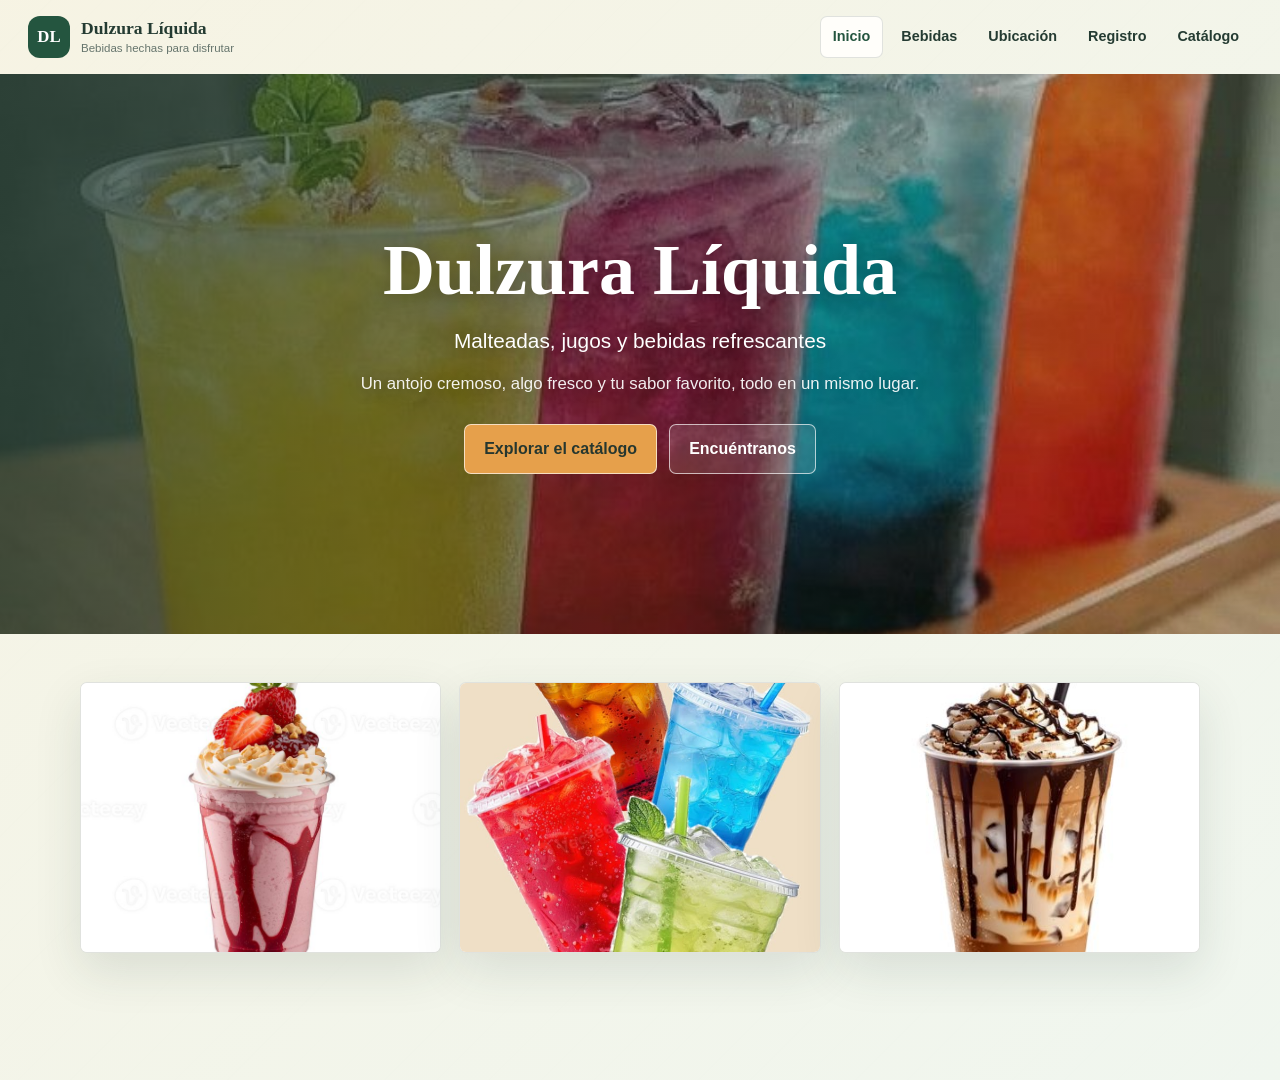
<file: html/index.html>
<!DOCTYPE html>
<html lang="es">
<head>
    <meta charset="UTF-8">
    <meta name="viewport" content="width=device-width, initial-scale=1.0">
    <title>Dulzura Líquida | Inicio</title>
    <link rel="stylesheet" href="../css/index.css">
    <link rel="stylesheet" href="../css/site.css">
</head>
<body>
    <header class="site-header">
      <a class="brand" href="index.html" aria-label="Dulzura Líquida, inicio">
        <span class="brand-mark" aria-hidden="true">DL</span>
        <span class="brand-copy"><strong>Dulzura Líquida</strong><small>Bebidas hechas para disfrutar</small></span>
      </a>
      <nav class="site-nav" aria-label="Navegación principal">
        <a href="index.html" aria-current="page">Inicio</a>
        <a href="inicio.html">Bebidas</a>
        <a href="nosotros.html">Ubicación</a>
        <a href="registro.html">Registro</a>
        <a href="catalogo.html">Catálogo</a>
      </nav>
    </header>

    <main class="home-page">
      <section class="hero">
      <h1>Dulzura Líquida</h1>
      <h2>Malteadas, jugos y bebidas refrescantes</h2>
      <p>Un antojo cremoso, algo fresco y tu sabor favorito, todo en un mismo lugar.</p>
      <div class="hero-actions">
        <a href="catalogo.html">Explorar el catálogo</a>
        <a class="secondary" href="nosotros.html">Encuéntranos</a>
      </div>
      </section>

    <section class="image-gallery" aria-label="Bebidas de la casa">
      <div class="image-card float-1">
        <img src="../img/indulgente fresa malteada deleite con azotado crema Adición en transparente espacio.jpg" alt="Malteada de fresa con crema">
      </div>
      <div class="image-card float-2">
        <img src="../img/descarga (6).jpg" alt="Bebida fría de la casa">
      </div>
      <div class="image-card float-3">
        <img src="../img/granizado.jpg" alt="Granizado refrescante">
      </div>
    </section>
    </main>

</body>
</html>
</file>
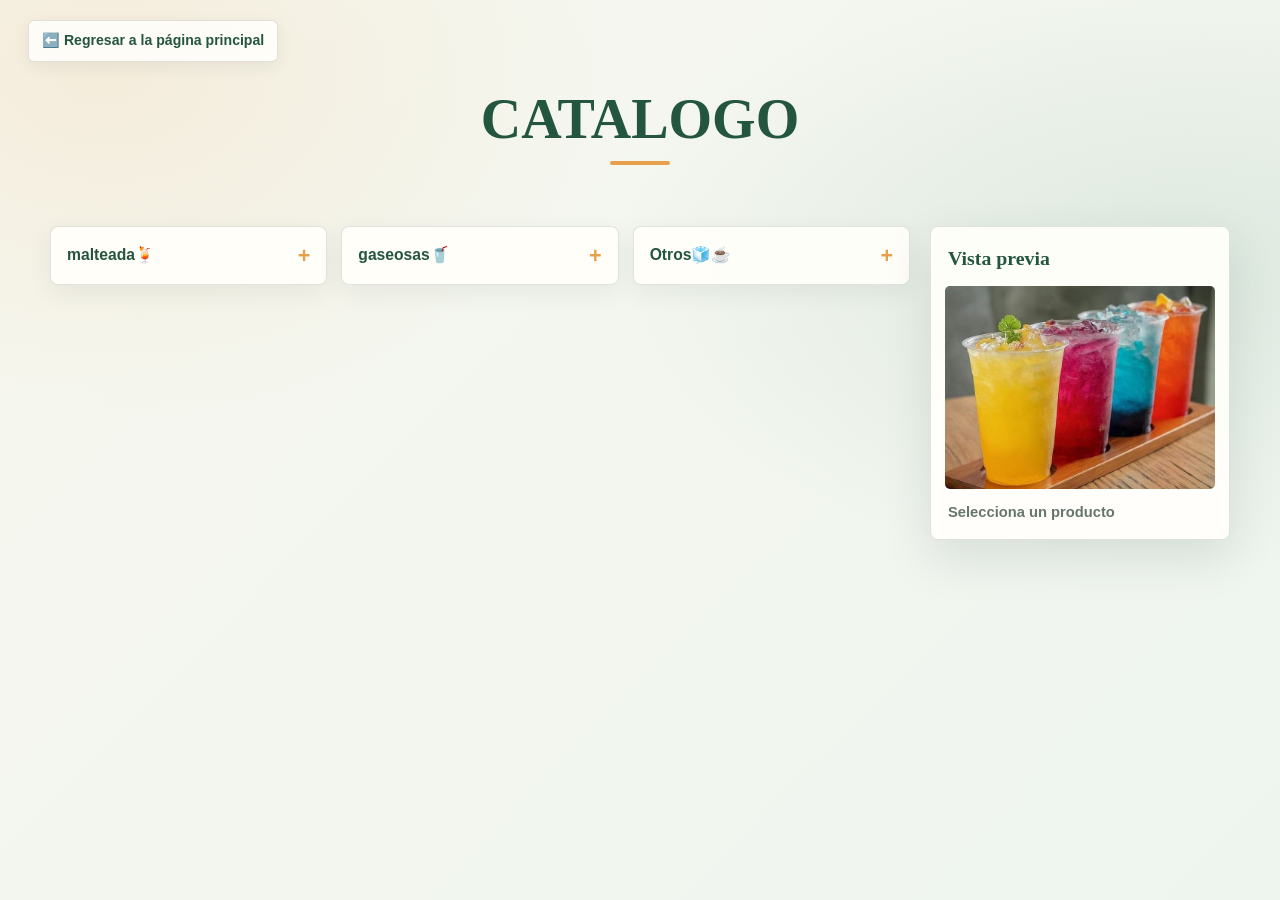
<file: html/catalogo.html>
<!DOCTYPE html>
<html lang="es">
<head>
    <meta charset="UTF-8">
    <meta name="viewport" content="width=device-width, initial-scale=1.0">
    <title>Catálogo</title>
    <link rel="stylesheet" href="../css/catalogo.css">
</head>
<body>
    <header>
      <a href="paginaprincipal.html" class="back-button">⬅️ Regresar a la página principal</a>
      <nav>
       
       <h1 style="text-align: center;">CATALOGO</h1>
       <hr>
      <div id="openContainerName" style="text-align:center;font-size:1.2rem;margin-bottom:16px;color:#2a2a2a;"></div>
      <div class="catalogo-layout">
        <div class="grid-detalles">
  <details>
    <summary>malteada🍹</summary>
    <div class="productos-grid">
      <button type="button" class="producto-card">Malteada de Chocolate</button>
      <button type="button" class="producto-card">Malteada de Vainilla</button>
      <button type="button" class="producto-card">Malteada de Fresa</button>
      <button type="button" class="producto-card">Malteada de Oreo</button>
      <button type="button" class="producto-card">Malteada de Frutos Rojos</button>
      <button type="button" class="producto-card">Malteada de Caramelo</button>
      <button type="button" class="producto-card">Malteada de Café</button>
      <button type="button" class="producto-card">Malteada de Almendra</button>
      <button type="button" class="producto-card">Malteada de Mango</button>
      <button type="button" class="producto-card">Malteada de Piña</button>
      <button type="button" class="producto-card">Malteada de Coco</button>
      <button type="button" class="producto-card">Malteada de Avellana</button>
    </div>
  </details>

  <details>
    <summary>gaseosas🥤</summary>
    <div class="productos-grid">
      <button type="button" class="producto-card">Coca-Cola</button>
      <button type="button" class="producto-card">Pepsi</button>
      <button type="button" class="producto-card">Fanta Naranja</button>
      <button type="button" class="producto-card">Sprite</button>
      <button type="button" class="producto-card">Seven Up</button>
     
    
    </div>
  </details>

  <details>
    <summary>Otros🧊☕</summary>
    <div class="productos-grid">
      <button type="button" class="producto-card">Limonada de Coco</button>
      <button type="button" class="producto-card">Limonada de Cereza</button>
      <button type="button" class="producto-card">Granizado de Café</button>
      <button type="button" class="producto-card">Té Helado</button>
     
      <button type="button" class="producto-card">Smoothie</button>
      <button type="button" class="producto-card">Espresso</button>
     
      <button type="button" class="producto-card">Horchata</button>
      <button type="button" class="producto-card">Frappé</button>
      <button type="button" class="producto-card">Churro</button>
      <button type="button" class="producto-card">Brownie</button>
      <button type="button" class="producto-card">Gelatina</button>
    </div>
  </details>
</div>
        <div class="preview-panel">
          <h3>Vista previa</h3>
          <img id="productoImagen" class="preview-image" src="../img/refrescantes.jpg" alt="Vista previa del producto">
          <p id="productoTexto">Selecciona un producto</p>
        </div>
      </div>
      </nav>
    </header>

<style>
.grid-detalles {
  display: grid;
  grid-template-columns: repeat(3, minmax(0, 1fr));
  gap: 20px;
  justify-items: center;
  text-align: center;
  max-width: 1000px;
  margin: 0 auto;
}
.grid-detalles details {
  width: 100%;
  max-width: 300px;
  background: #ffffffcc;
  border-radius: 18px;
  overflow: hidden;
  transition: transform 0.25s ease, box-shadow 0.25s ease;
}

.grid-detalles details:hover {
  transform: translateY(-4px);
  box-shadow: 0 18px 40px rgba(0, 0, 0, 0.12);
}

.grid-detalles summary {
  list-style: none;
  padding: 14px 18px;
  font-size: 1rem;
  font-weight: 700;
  cursor: pointer;
  border-bottom: 1px solid #eee;
  transition: background 0.25s ease, color 0.25s ease;
}

.grid-detalles summary:hover {
  background: #fff5d9;
}

.grid-detalles details[open] summary {
  background: #ffdca8;
  color: #222;
}

.grid-detalles ul {
  list-style: none;
  padding: 0;
  margin: 0;
  max-height: 0;
  overflow: hidden;
  opacity: 0;
  transition: max-height 0.3s ease, opacity 0.25s ease;
}

.grid-detalles details[open] ul {
  max-height: 500px;
  opacity: 1;
}
.grid-detalles li {
  cursor: pointer;
  padding: 6px 8px;
  border-radius: 6px;
}
.grid-detalles li:hover {
  background: #f0f0f0;
}
.grid-detalles li.selected {
  background: #ffdca8;
}
.order-box {
  display: none;
  position: fixed;
  top: 10px;
  left: 50%;
  transform: translateX(-50%);
  width: min(420px, calc(100% - 32px));
  background: rgba(255, 255, 255, 0.98);
  border: 1px solid #ddd;
  box-shadow: 0 8px 20px rgba(0, 0, 0, 0.12);
  border-radius: 12px;
  padding: 12px 16px;
  text-align: center;
  z-index: 1000;
}
.order-box.show {
  display: block;
}
.order-box button {
  background: #007bff;
  color: white;
  border: none;
  padding: 8px 12px;
  border-radius: 6px;
  cursor: pointer;
}
.order-box button:hover {
  background: #0069d9;
}

  .back-button {
    position: fixed;
    top: 18px;
    left: 18px;
    z-index: 1100;
    display: inline-block;
    padding: 10px 16px;
    background: rgba(255, 255, 255, 0.95);
    color: #1a1a1a;
    font-weight: 700;
    text-decoration: none;
    border-radius: 999px;
    border: 1px solid rgba(0, 0, 0, 0.14);
    box-shadow: 0 12px 24px rgba(0, 0, 0, 0.12);
    transition: transform 0.2s ease, background 0.2s ease;
  }

  .back-button:hover {
    transform: translateY(-2px);
    background: #ffffff;
  }
</style>

    <div id="orderBox" class="order-box" aria-live="polite">
  <div id="orderName"></div>
  <div id="orderCount"></div>
  <ul id="orderList" style="list-style:none;padding:0;margin:8px 0;"></ul>
  <button id="orderBtn">Ordenar</button>
</div>
    <script>
    document.addEventListener('DOMContentLoaded', function() {
      const cards = document.querySelectorAll('.producto-card');
      const detailsElements = document.querySelectorAll('.grid-detalles details');
      const openContainerName = document.getElementById('openContainerName');
      const orderBox = document.getElementById('orderBox');
      const orderName = document.getElementById('orderName');
      const orderCount = document.getElementById('orderCount');
      const orderList = document.getElementById('orderList');
      const orderBtn = document.getElementById('orderBtn');
      const previewImage = document.getElementById('productoImagen');
      const previewText = document.getElementById('productoTexto');
      const selectedSet = new Set();

      const imagenesPorProducto = {
        'Malteada de Chocolate': '../img/chocolate.jpg',
        'Malteada de Vainilla': '../img/vainilla.jpg',
        'Malteada de Fresa': '../img/indulgente fresa malteada deleite con azotado crema Adición en transparente espacio.jpg',
        'Malteada de Oreo': '../img/oreo.jpg',
        'Malteada de Frutos Rojos': '../img/frutos rojos.jpg',
        'Malteada de Caramelo': '../img/caramelo.jpg',
        'Malteada de Café': '../img/cafe.jpg',
        'Malteada de Almendra': '../img/almendra.jpg',
        'Malteada de Mango': '../img/mango.jpg',
        'Malteada de Piña': '../img/piña.jpg',
        'Malteada de Coco': '../img/coco.jpg',
        'Malteada de Avellana': '../img/avellana.jpg',
        'Coca-Cola': '../img/cocacola.jpg',
        'Pepsi': '../img/pepsi.jpg',
        'Fanta Naranja': '../img/fanta.jpg',
        'Sprite': '../img/sprite.jpg',
        'Seven Up': '../img/sevenup.jpg',
        'Limonada de Coco': '../img/limonadacoco.jpg',
        'Limonada de Cereza': '../img/limonadacereza.jpg',
        'Granizado de Café': '../img/granizadocafe.jpg',
        'Té Helado': '../img/tehelado.jpg',
      
        'Smoothie': '../img/smothis.jpg',
        'Espresso': '../img/expresso.jpg',
       
        'Horchata': '../img/horchata.jpg',
        'Frappé': '../img/frappe.jpg',
        'Churro': '../img/churros.jpg',
        'Brownie': '../img/brownie.jpg',
        'Gelatina': '../img/gelatina.jpg'
      };

      function mostrarPreview(nombre) {
        const ruta = imagenesPorProducto[nombre] || '../img/refrescantes.jpg';
        previewImage.src = ruta;
        previewImage.alt = nombre;
        previewText.textContent = nombre;
      }

      function limpiarPreview() {
        previewImage.src = '../img/refrescantes.jpg';
        previewImage.alt = 'Vista previa del producto';
        previewText.textContent = 'Selecciona un producto';
      }

      function refreshOrderBox() {
        const items = Array.from(selectedSet);
        if (items.length === 0) {
          orderBox.classList.remove('show');
          orderName.textContent = '';
          orderCount.textContent = '';
          orderList.innerHTML = '';
          return;
        }
        orderBox.classList.add('show');
        orderName.textContent = 'Productos seleccionados:';
        orderCount.textContent = 'Total: ' + items.length;
        orderList.innerHTML = items.map(i => '<li>' + i + '</li>').join('');
      }

      function updateOpenContainerName() {
        const openDetail = document.querySelector('.grid-detalles details[open] summary');
        openContainerName.textContent = openDetail ? 'Abierto: ' + openDetail.textContent.trim() : '';
      }

      detailsElements.forEach(detail => {
        detail.addEventListener('toggle', updateOpenContainerName);
      });

      cards.forEach(card => {
        card.addEventListener('click', function () {
          const name = this.textContent.trim();
          const nowSelected = this.classList.toggle('selected');
          if (nowSelected) {
            selectedSet.add(name);
            mostrarPreview(name);
          } else {
            selectedSet.delete(name);
            if (selectedSet.size === 0) {
              limpiarPreview();
            } else {
              mostrarPreview(Array.from(selectedSet)[selectedSet.size - 1]);
            }
          }
          refreshOrderBox();
        });
      });

      updateOpenContainerName();

      orderBtn.addEventListener('click', function () {
        const items = Array.from(selectedSet);
        if (items.length === 0) return;
        alert('Has elegido ordenar ' + items.length + ' producto(s):\n' + items.join('\n'));
      });
    });
    </script>
</file>
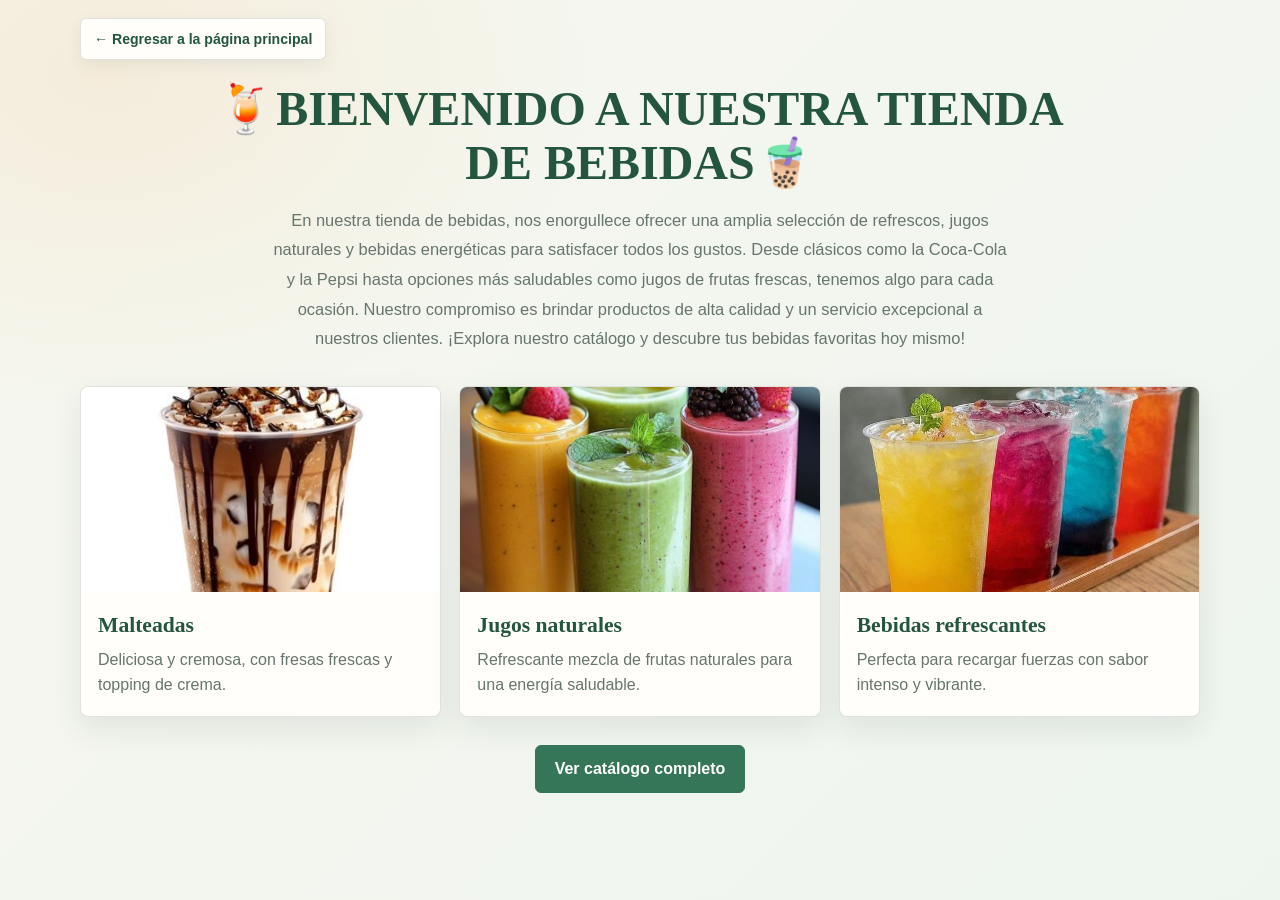
<file: html/inicio.html>
<!DOCTYPE html>
<html lang="es">
<head>
    <meta charset="UTF-8">
    <meta name="viewport" content="width=device-width, initial-scale=1.0">
    <title>bebidas</title>
    <link rel="stylesheet" href="../css/inicio.css">
</head>
<body>

    <a href="paginaprincipal.html" class="back-button">← Regresar a la página principal</a>
    <h1>🍹BIENVENIDO A NUESTRA TIENDA DE BEBIDAS🧋</h1>
    <div class="cuadro">
      <nav>
        <p>En nuestra tienda de bebidas, nos enorgullece ofrecer una amplia selección de refrescos, jugos naturales y bebidas energéticas para satisfacer todos los gustos. Desde clásicos como la Coca-Cola y la Pepsi hasta opciones más saludables como jugos de frutas frescas, tenemos algo para cada ocasión. Nuestro compromiso es brindar productos de alta calidad y un servicio excepcional a nuestros clientes. ¡Explora nuestro catálogo y descubre tus bebidas favoritas hoy mismo!</p>
      </nav>
    </div>

    <section class="card-container">
      <article class="card">
        <img src="../img/Download Refreshing and Sweet Iced Coffee with Caramel and Chocolate Topping, Isolated on a Transparent Background, Perfect for Banners and Social Media for free.jpg" alt="Malteadas">
        <h2>Malteadas</h2>
        <p>Deliciosa y cremosa, con fresas frescas y topping de crema.</p>
      </article>
      <article class="card">
        <img src="../img/descarga (7).jpg" alt="Jugos naturales">
        <h2>Jugos naturales</h2>
        <p>Refrescante mezcla de frutas naturales para una energía saludable.</p>
      </article>
      <article class="card">
        <img src="../img/refrescantes.jpg" alt="Bebidas refrescantes">
        <h2>Bebidas refrescantes</h2>
        <p>Perfecta para recargar fuerzas con sabor intenso y vibrante.</p>
      </article>
    </section>

    <div class="button-row">
      <a href="catalogo.html" class="catalog-button">Ver catálogo completo</a>
    </div>

</body>
</html>
</file>
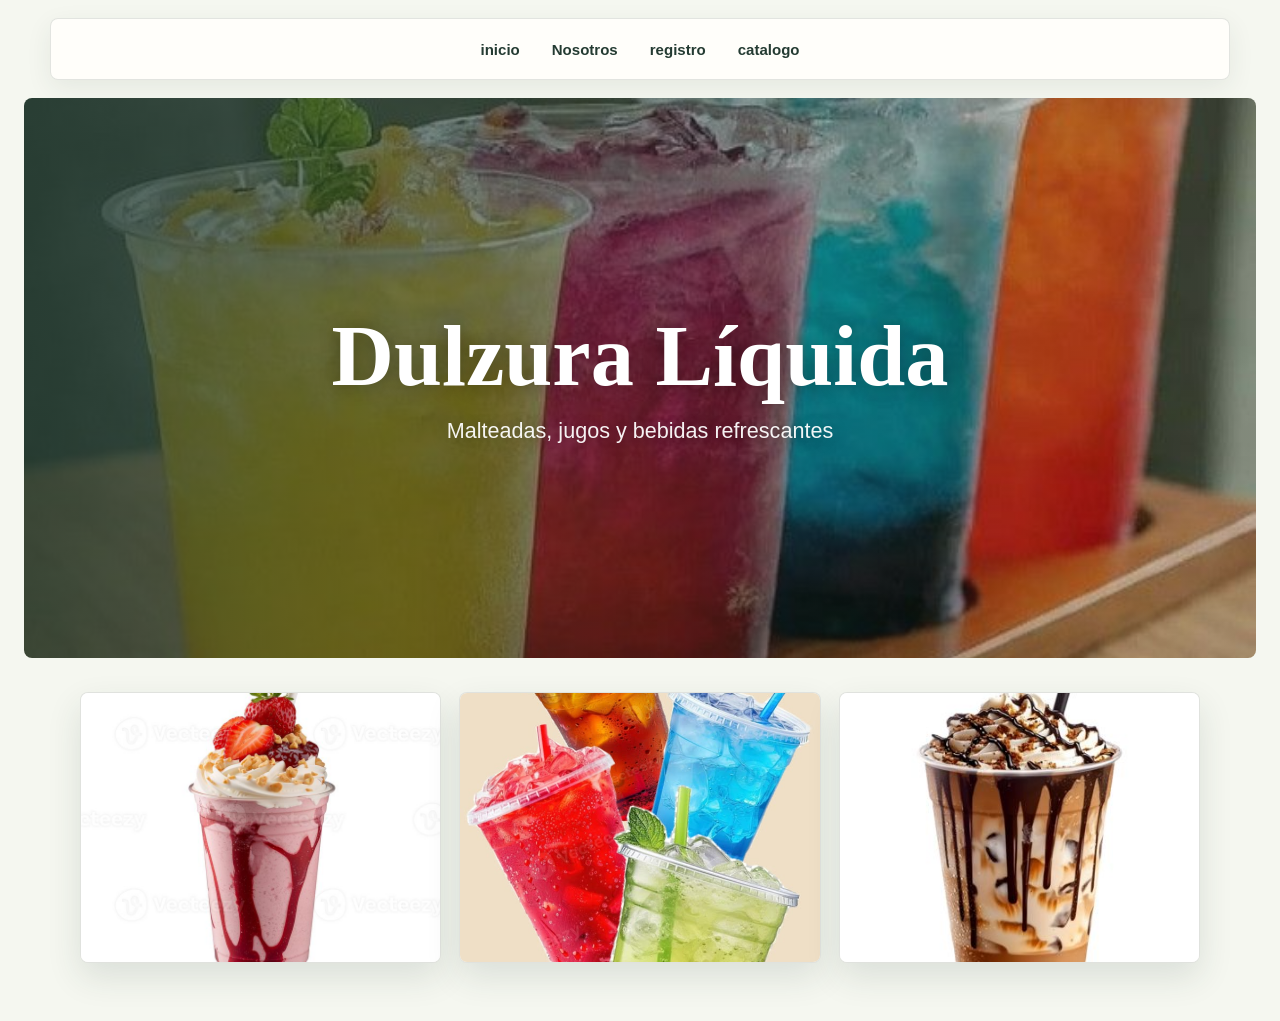
<file: html/paginaprincipal.html>
<!DOCTYPE html>
<html lang="es">
<head>
    <meta charset="UTF-8">
    <meta name="viewport" content="width=device-width, initial-scale=1.0">
    <title>Mayra</title>
    <link rel="stylesheet" href="../css/paginaprincipal.css">
</head>
<body>
    
    <div class="mover">
      <li><a href="inicio.html">inicio</a></li>
      <li><a href="nosotros.html">Nosotros</a></li>
      <li><a href="registro.html">registro</a></li>
      <li><a href="catalogo.html">catalogo</a></li>
    </div>

    <div class="hero">
      <h1>Dulzura Líquida</h1>
      <h2>Malteadas, jugos y bebidas refrescantes</h2>
    </div>

    <section class="image-gallery">
      <div class="image-card float-1">
        <img src="../img/indulgente fresa malteada deleite con azotado crema Adición en transparente espacio.jpg" alt="Imagen animada 1">
      </div>
      <div class="image-card float-2">
        <img src="../img/descarga (6).jpg" alt="Imagen animada 2">
      </div>
      <div class="image-card float-3">
        <img src="../img/granizado.jpg" alt="Imagen animada 3">
      </div>
    </section>

</body>
</html>
</file>
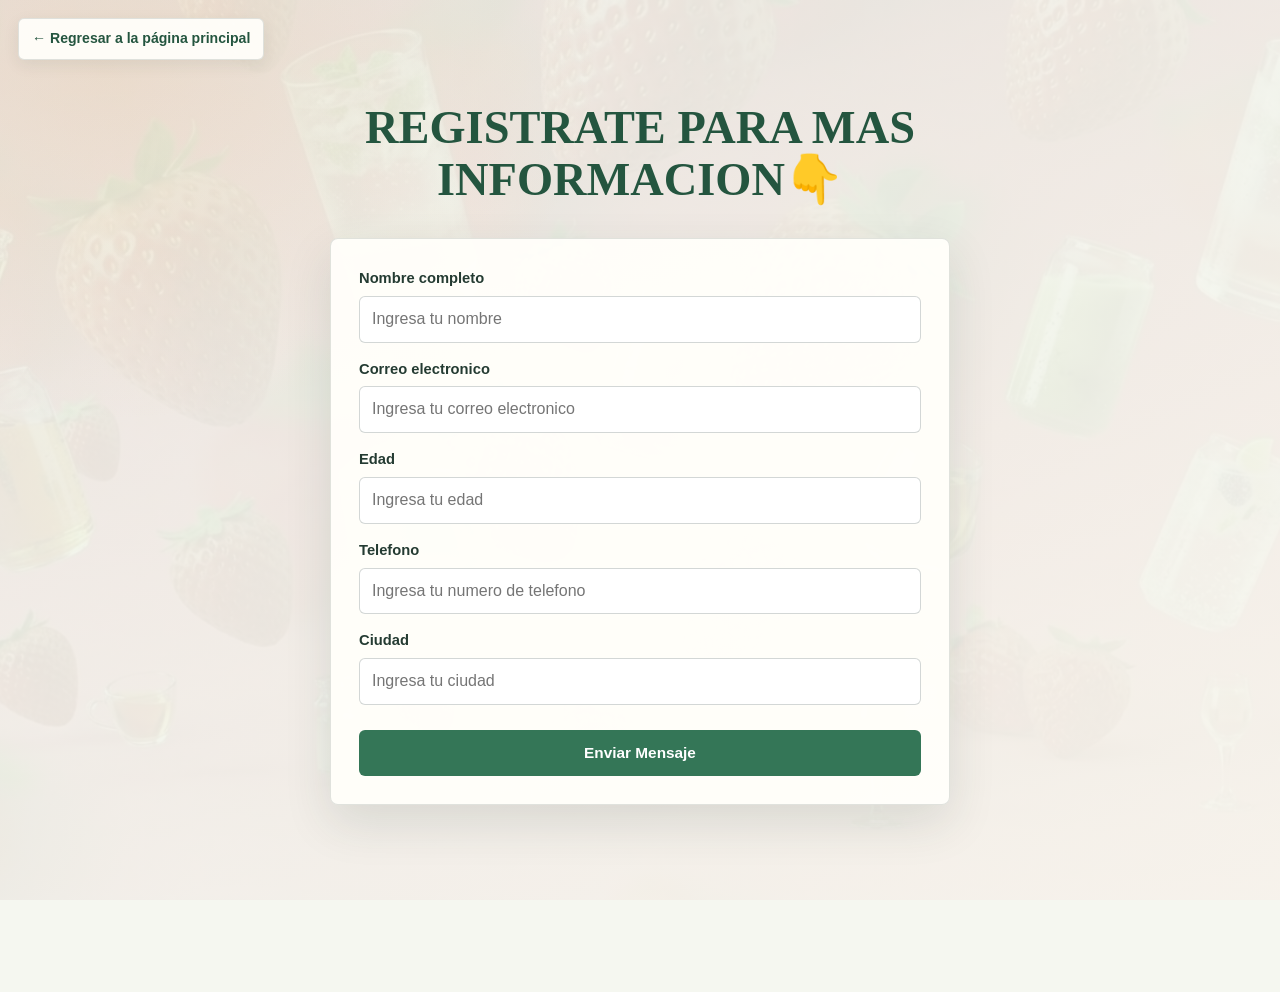
<file: html/registro.html>
<!DOCTYPE html>
<html lang="en">
<head>
    <meta charset="UTF-8">
    <meta name="viewport" content="width=device-width, initial-scale=1.0">
    <title>Registro</title>
    <link rel="stylesheet" href="../css/registro.css">
</head>
<body>
    <a href="paginaprincipal.html" class="back-button">← Regresar a la página principal</a>
    <div class="mover">
      <h1>REGISTRATE PARA MAS INFORMACION👇</h1>

     
    </div>
     
    <form action="#" method="post">
        <div class="grupo">
            <label>Nombre completo</label>
            <input type="text" placeholder="Ingresa tu nombre" required>

            <label>Correo electronico</label>
            <input type="email" placeholder="Ingresa tu correo electronico" required>

            <label>Edad</label>
            <input type="number" placeholder="Ingresa tu edad" required>

            <label>Telefono</label>
            <input type="tel" placeholder="Ingresa tu numero de telefono" required>

            <label>Ciudad</label>
            <input type="text" placeholder="Ingresa tu ciudad" required>
        </div>
   
        <button type="submit">Enviar Mensaje</button>
    </form>
</body>
</html>
</file>
<file: css/index.css>
body {
  margin: 0;
  min-height: 100vh;
  display: flex;
  flex-direction: column;
  align-items: center;
  padding-top: 20px;
  background-image: url("../img/WhatsApp Image 2026-08-04 at 7.38.39 PM - copia.jpeg");
  background-size: cover;
  background-repeat: no-repeat;
  background-position: center;
}

.mover {
  background: rgba(223, 108, 108, 0.8);
  width: min(100%, 1550px);
  padding: 10px 20px;
  text-align: center;
  font-size: large;
  margin: 0 auto;
  border-radius: 50px;
  display: flex;
  justify-content: center;
  gap: 20px;
}

.mover li {
  list-style: none;
}

.mover a {
  color: black;
  text-decoration: none;
  padding: 10px 12px;
}

.hero {
  display: flex;
  flex-direction: column;
  justify-content: center;
  align-items: center;
  text-align: center;
  width: 100%;
  min-height: 70vh;
  color: #f8f4f4;
  text-shadow: 0 4px 12px rgba(0, 0, 0, 0.45);
  padding: 20px;
}

 h1 {
  font-size: 7rem;
  margin: 0;
  display: inline-block;
  padding: 12px 24px;
  border: 4px solid rgba(220, 52, 52, 0.9);
  border-radius: 20px;
  background: rgba(0, 0, 0, 0.35);
 }

 h2 {
  font-size: 2rem;
  margin: 12px 0 0;
  display: inline-block;
  padding: 10px 18px;
  border: 2px solid rgba(206, 73, 73, 0.85);
  border-radius: 16px;
  background: rgba(0, 0, 0, 0.3);
 }

      *{
        padding:0;
        margin:0;
        box-sizing:border-box;
        font-family:'Poppins', Sans-serif;
      }

    html{
        height:120%;
    }

    body{
      min-height:100%;
    }

    .image-gallery {
      display: flex;
      flex-wrap: wrap;
      justify-content: center;
      gap: 24px;
      width: min(100%, 1200px);
      padding: 30px 10px 50px;
      margin-top: 20px;
    }

    .image-card {
      width: 220px;
      height: 220px;
      border-radius: 28px;
      overflow: hidden;
      background: rgba(234, 23, 23, 0.9);
      box-shadow: 0 20px 40px rgba(0, 0, 0, 0.15);
      border: 1px solid rgba(255, 255, 255, 0.7);
      transform: translateY(0);
      animation: float 6s ease-in-out infinite;
    }

    .image-card img {
      width: 100%;
      height: 100%;
      object-fit: cover;
      display: block;
    }

    .float-1 { animation-delay: 0s; }
    .float-2 { animation-delay: 1.2s; }
    .float-3 { animation-delay: 2.4s; }

    @keyframes float {
      0%, 100% { transform: translateY(0) scale(1); }
      25% { transform: translateY(-10px) scale(1.02); }
      50% { transform: translateY(-18px) scale(1.04); }
      75% { transform: translateY(-10px) scale(1.02); }
    }

    .contenedor.boton{
      display: inline-block;
      width: 60px;
      height: 60px;
      margin: 0 5px;
      background: #dcd8d8;
      border-radius: 50px;
      cursor: pointer;
      box-shadow: 0px 10px rgba(0, 0, 0, 0.1);
      transition: all 0.3s ease-out;
    }
</file>
<file: css/site.css>
:root {
  color-scheme: light;
  --ink: #243b32;
  --muted: #66756d;
  --leaf: #347657;
  --leaf-dark: #24553f;
  --citrus: #e6a04b;
  --berry: #b84e46;
  --paper: #f7f7ef;
  --white: #fffefa;
  --line: rgba(36, 59, 50, 0.14);
  --shadow: 0 18px 48px rgba(36, 59, 50, 0.12);
}

*,
*::before,
*::after {
  box-sizing: border-box;
}

html {
  min-height: 100%;
  scroll-behavior: smooth;
}

body {
  display: block;
  align-items: initial;
  min-height: 100vh;
  margin: 0;
  padding: 0;
  color: var(--ink);
  background-color: var(--paper);
  background-image:
    linear-gradient(135deg, rgba(246, 242, 223, 0.72), rgba(239, 246, 239, 0.88)),
    repeating-linear-gradient(135deg, transparent 0 36px, rgba(51, 104, 76, 0.025) 36px 37px);
  font-family: 'Trebuchet MS', 'Segoe UI', sans-serif;
  line-height: 1.6;
}

img {
  max-width: 100%;
}

.site-header {
  position: relative;
  z-index: 5;
  display: flex;
  align-items: center;
  justify-content: space-between;
  gap: 24px;
  width: min(100%, 1280px);
  max-width: 1280px;
  margin: 0 auto;
  padding: 16px 28px;
  background: transparent;
}

.brand {
  display: inline-flex;
  flex: 0 0 auto;
  align-items: center;
  gap: 11px;
  color: var(--ink);
  text-decoration: none;
}

.brand-mark {
  display: grid;
  width: 42px;
  aspect-ratio: 1;
  place-items: center;
  border-radius: 12px;
  background: var(--leaf-dark);
  color: white;
  font-family: Georgia, 'Times New Roman', serif;
  font-size: 1.05rem;
  font-weight: 700;
}

.brand-copy {
  display: grid;
  line-height: 1.2;
}

.brand-copy strong {
  font-family: Georgia, 'Times New Roman', serif;
  font-size: 1.1rem;
}

.brand-copy small {
  margin-top: 3px;
  color: var(--muted);
  font-size: 0.72rem;
}

.site-nav {
  display: flex;
  flex-wrap: wrap;
  align-items: center;
  justify-content: flex-end;
  gap: 5px;
  max-width: none;
  margin: 0;
}

.site-nav a {
  display: inline-flex;
  align-items: center;
  min-height: 40px;
  padding: 8px 12px;
  border: 1px solid transparent;
  border-radius: 7px;
  color: var(--ink);
  font-size: 0.9rem;
  font-weight: 700;
  text-decoration: none;
  transition: background-color 160ms ease, color 160ms ease, border-color 160ms ease;
}

.site-nav a:hover,
.site-nav a[aria-current='page'] {
  border-color: var(--line);
  background: var(--white);
  color: var(--leaf-dark);
}

.page-shell {
  width: min(1120px, calc(100% - 48px));
  margin: 0 auto;
  padding: 28px 0 64px;
}

.page-shell > h1 {
  margin: 8px 0 22px;
  color: var(--leaf-dark);
  font-family: Georgia, 'Times New Roman', serif;
  font-size: 2.65rem;
  line-height: 1.14;
  text-align: center;
}

.hero {
  display: flex;
  flex-direction: column;
  align-items: center;
  justify-content: center;
  min-height: 560px;
  padding: 60px 24px;
  background-image:
    linear-gradient(90deg, rgba(23, 49, 38, 0.74), rgba(23, 49, 38, 0.18)),
    url('../img/refrescantes.jpg');
  background-position: center 44%;
  background-size: cover;
  color: white;
  text-align: center;
  text-shadow: 0 2px 18px rgba(0, 0, 0, 0.28);
}

.hero h1 {
  max-width: 900px;
  margin: 0;
  padding: 0;
  border: 0;
  background: none;
  color: white;
  font-family: Georgia, 'Times New Roman', serif;
  font-size: 4.5rem;
  line-height: 1.02;
}

.hero h2 {
  margin: 16px 0 0;
  padding: 0;
  border: 0;
  background: none;
  color: white;
  font-size: 1.3rem;
  font-weight: 500;
}

.hero p {
  max-width: 580px;
  margin: 14px 0 0;
  color: rgba(255, 255, 255, 0.92);
  font-size: 1.05rem;
}

.hero-actions {
  display: flex;
  flex-wrap: wrap;
  justify-content: center;
  gap: 12px;
  margin-top: 26px;
  text-shadow: none;
}

.hero-actions a,
.catalog-button {
  display: inline-flex;
  min-height: 46px;
  align-items: center;
  justify-content: center;
  padding: 11px 19px;
  border: 1px solid rgba(255, 255, 255, 0.66);
  border-radius: 7px;
  background: var(--citrus);
  color: #26372f;
  font-weight: 700;
  text-decoration: none;
  transition: transform 160ms ease, background-color 160ms ease;
}

.hero-actions a:hover,
.catalog-button:hover {
  transform: translateY(-2px);
  background: #f1b15e;
}

.hero-actions a.secondary {
  background: rgba(255, 255, 255, 0.12);
  color: white;
}

.hero-actions a.secondary:hover {
  background: rgba(255, 255, 255, 0.24);
}

.image-gallery {
  display: grid;
  grid-template-columns: repeat(3, minmax(0, 1fr));
  gap: 18px;
  width: min(1120px, calc(100% - 48px));
  margin: 0 auto;
  padding: 48px 0 64px;
}

.image-card {
  width: 100%;
  height: auto;
  aspect-ratio: 4 / 3;
  overflow: hidden;
  border: 1px solid var(--line);
  border-radius: 7px;
  background: var(--white);
  box-shadow: var(--shadow);
  animation: gallery-in 500ms ease both;
}

.image-card img {
  position: static;
  width: 100%;
  height: 100%;
  object-fit: cover;
  transition: transform 260ms ease;
}

.image-card:hover img {
  transform: scale(1.035);
}

.float-2 { animation-delay: 90ms; }
.float-3 { animation-delay: 180ms; }

@keyframes gallery-in {
  from { opacity: 0; transform: translateY(12px); }
  to { opacity: 1; transform: translateY(0); }
}

.intro-page > h1 {
  max-width: 850px;
  margin-inline: auto;
}

.intro-page .cuadro {
  max-width: 780px;
  margin: 0 auto 36px;
  padding: 0;
  border: 0;
  background: transparent;
  box-shadow: none;
  color: var(--muted);
  font-size: 1.05rem;
  line-height: 1.8;
}

.intro-page .card-container {
  grid-template-columns: repeat(3, minmax(0, 1fr));
  max-width: 1120px;
  margin: 0 auto;
  padding: 0;
}

.intro-page .card {
  border: 1px solid var(--line);
  border-radius: 8px;
  background: var(--white);
  box-shadow: 0 10px 28px rgba(36, 59, 50, 0.08);
}

.intro-page .card:hover {
  transform: translateY(-4px);
}

.intro-page .card img {
  height: 210px;
}

.intro-page .card h2 {
  color: var(--leaf-dark);
  font-family: Georgia, 'Times New Roman', serif;
}

.intro-page .card p {
  color: var(--muted);
}

.intro-page .button-row {
  margin: 30px auto 0;
}

.intro-page .catalog-button {
  border-color: var(--leaf);
  background: var(--leaf);
  color: white;
}

.intro-page .catalog-button:hover {
  background: var(--leaf-dark);
}

.location-page .ubicacion {
  display: grid;
  grid-template-columns: minmax(250px, 0.8fr) minmax(0, 1.2fr);
  align-items: center;
  gap: 8px 44px;
  max-width: 1000px;
  margin: 0 auto;
  padding: 20px 0;
  border: 0;
  border-radius: 0;
  background: transparent;
  box-shadow: none;
  text-align: left;
}

.location-page .ubicacion h1 {
  grid-column: 1;
  margin: 0 0 8px;
  color: var(--leaf-dark);
  font-family: Georgia, 'Times New Roman', serif;
  font-size: 2.65rem;
  text-align: left;
}

.location-page .ubicacion > p,
.location-page .ubicacion address {
  grid-column: 1;
  margin: 0;
  color: var(--muted);
}

.location-page .ubicacion address {
  color: var(--ink);
  font-size: 1.15rem;
  font-style: normal;
  font-weight: 700;
}

.location-page .mapa {
  grid-column: 2;
  grid-row: 1 / 5;
  min-height: 360px;
  overflow: hidden;
  border: 1px solid var(--line);
  border-radius: 8px;
  background: #e8eee6;
  box-shadow: var(--shadow);
}

.location-page .mapa iframe {
  display: block;
  width: 100%;
  min-height: 360px;
  border: 0;
}

.registration-page > h1 {
  margin-bottom: 28px;
}

.registration-page form {
  width: min(100%, 620px);
  margin: 0 auto;
  padding: 30px;
  border: 1px solid var(--line);
  border-radius: 8px;
  background: var(--white);
  box-shadow: var(--shadow);
}

.registration-page .grupo {
  margin-bottom: 8px;
}

.registration-page label {
  margin-bottom: 6px;
  color: var(--ink);
  font-size: 0.92rem;
}

.registration-page input {
  width: 100%;
  min-height: 46px;
  margin-bottom: 16px;
  padding: 10px 12px;
  border: 1px solid var(--line);
  border-radius: 6px;
  background: #fff;
  color: var(--ink);
  font: inherit;
}

.registration-page input:focus {
  border-color: var(--leaf);
  outline: 3px solid rgba(52, 118, 87, 0.16);
  box-shadow: none;
}

.registration-page button,
.order-box #orderBtn {
  min-height: 46px;
  border: 0;
  border-radius: 6px;
  background: var(--leaf);
  color: white;
  font: inherit;
  font-weight: 700;
  cursor: pointer;
}

.registration-page button:hover,
.order-box #orderBtn:hover {
  background: var(--leaf-dark);
}

.catalog-page {
  padding-top: 6px;
}

.catalog-page > h1 {
  margin: 10px 0 12px;
  color: var(--leaf-dark);
  font-family: Georgia, 'Times New Roman', serif;
  font-size: 2.65rem;
  line-height: 1.14;
  text-align: center;
}

.catalog-page > hr {
  width: 58px;
  height: 4px;
  margin: 0 auto 22px;
  border: 0;
  border-radius: 4px;
  background: var(--citrus);
}

.catalog-page #openContainerName {
  min-height: 1.5em;
  margin: 0 0 12px;
  color: var(--muted) !important;
  font-size: 0.88rem !important;
  font-weight: 700;
  text-align: left !important;
}

.catalog-page .catalogo-layout {
  max-width: none;
}

button:focus-visible,
a:focus-visible,
summary:focus-visible,
input:focus-visible {
  outline: 3px solid var(--citrus);
  outline-offset: 3px;
}

@media (max-width: 900px) {
  .intro-page .card-container {
    grid-template-columns: repeat(2, minmax(0, 1fr));
  }

  .location-page .ubicacion {
    gap: 8px 28px;
  }
}

@media (max-width: 680px) {
  .site-header {
    flex-direction: column;
    align-items: stretch;
    gap: 12px;
    padding: 14px 18px;
  }

  .brand {
    align-self: center;
  }

  .site-nav {
    justify-content: center;
    gap: 2px;
  }

  .site-nav a {
    min-height: 36px;
    padding: 7px 9px;
    font-size: 0.82rem;
  }

  .page-shell {
    width: min(100% - 32px, 560px);
    padding: 22px 0 44px;
  }

  .page-shell > h1,
  .catalog-page > h1,
  .location-page .ubicacion h1 {
    font-size: 2.1rem;
  }

  .hero {
    min-height: 480px;
    padding: 48px 20px;
    background-position: 58% center;
  }

  .hero h1 {
    font-size: 3rem;
  }

  .hero h2 {
    font-size: 1.05rem;
  }

  .image-gallery {
    grid-template-columns: 1fr;
    width: min(100% - 32px, 500px);
    gap: 14px;
    padding: 28px 0 42px;
  }

  .image-card {
    aspect-ratio: 16 / 10;
  }

  .intro-page .card-container {
    grid-template-columns: 1fr;
    gap: 16px;
  }

  .intro-page .card img {
    height: 220px;
  }

  .location-page .ubicacion {
    grid-template-columns: 1fr;
    gap: 12px;
  }

  .location-page .mapa {
    grid-column: 1;
    grid-row: auto;
    min-height: 300px;
    margin-top: 12px;
  }

  .location-page .mapa iframe {
    min-height: 300px;
  }

  .registration-page form {
    padding: 22px 18px;
  }
}

@media (prefers-reduced-motion: reduce) {
  *,
  *::before,
  *::after {
    scroll-behavior: auto !important;
    animation-duration: 0.01ms !important;
    animation-iteration-count: 1 !important;
    transition-duration: 0.01ms !important;
  }
}
</file>
<file: css/catalogo.css>
body{
    background-image: url(../img/registro.png);
      background-size: cover;
    background-repeat: no-repeat;
}

.mover{
    background: pink;
    width: 50%;
    height: 200px;
    text-align: center;
    font-size: large;
    margin-left: 25%;
    margin-top: 150px;
}
img{
    position: absolute;
    width: 100px;;
   top:0%;
   right: 0%;
   transition: transform 0.3s ease;
   
}

form {
        background: rgba(127, 95, 95, 0.92);
        width: 50%;
        margin: 40px auto 0;
        padding: 30px;
        border-radius: 8px;
        box-shadow: 0 4px 12px rgba(0, 0, 0, 0.3);
    }
    
    .grupo {
        margin-bottom: 20px;
    }
    
    label {
        display: block;
        margin-bottom: 8px;
        font-weight: bold;
        color: black;
    }
    
    input {
        width: 100%;
        padding: 10px;
        margin-bottom: 16px;
        border: 1px solid #cc7171;
        border-radius: 4px;
        font-size: 16px;
    }
    
    input:focus {
        outline: none;
        border-color: pink;
        box-shadow: 0 0 4px fuchsia;
    }
    
    button {
        display: block;
        width: 100%;
        padding: 12px;
        background:rgb(192, 32, 58);
        color: black;
        font-weight: bold;
        font-size: 16px;
        border: none;
        border-radius: 4px;
        cursor: pointer;
        transition: background 0.2s ease;
    }
    
    button:hover {
        background: rgb(183, 53, 183);
    }

h1{ 
    font-size: 70px;
    color: rgb(136, 1, 23);
    text-align: center;
}

.catalogo-layout {
    display: flex;
    align-items: flex-start;
    justify-content: center;
    gap: 24px;
    max-width: 1200px;
    margin: 0 auto;
    padding: 0 20px 20px;
}

.grid-detalles {
    flex: 1;
}

.preview-panel {
    width: 280px;
    background: rgba(255, 255, 255, 0.95);
    border-radius: 18px;
    padding: 16px;
    box-shadow: 0 12px 25px rgba(0, 0, 0, 0.12);
}

.preview-panel h3 {
    margin: 0 0 10px;
    color: #7a2f00;
    text-align: center;
}

.preview-image {
    display: block;
    width: 100%;
    height: 220px;
    object-fit: cover;
    border-radius: 12px;
    margin-bottom: 10px;
    position: static;
}

.preview-panel p {
    margin: 0;
    text-align: center;
    font-weight: 600;
    color: #5f3d00;
}

.productos-grid {
    display: grid;
    grid-template-columns: repeat(2, minmax(0, 1fr));
    gap: 10px;
    padding: 10px 0 12px;
}

.producto-card {
    border: 1px solid #f2c38b;
    border-radius: 12px;
    background: #fffdf8;
    color: #5f3d00;
    font-weight: 600;
    padding: 12px 10px;
    cursor: pointer;
    transition: transform 0.2s ease, box-shadow 0.2s ease, background 0.2s ease;
    text-align: center;
}

.producto-card:hover {
    transform: translateY(-2px);
    box-shadow: 0 8px 18px rgba(0, 0, 0, 0.1);
}

.producto-card.selected {
    background: #ffdca8;
    border-color: #ffb84d;
}

@media (max-width: 900px) {
    .catalogo-layout {
        flex-direction: column;
        align-items: center;
    }

    .preview-panel {
        width: 100%;
        max-width: 500px;
    }
}

@media (max-width: 700px) {
    .productos-grid {
        grid-template-columns: 1fr;
    }
}

:root {
    --menu-ink: #243b32;
    --menu-muted: #66756d;
    --menu-leaf: #347657;
    --menu-leaf-dark: #24553f;
    --menu-citrus: #e6a04b;
    --menu-paper: #f5f7f0;
    --menu-white: #fffefa;
    --menu-line: rgba(36, 59, 50, 0.14);
    --menu-shadow: 0 18px 48px rgba(36, 59, 50, 0.12);
}

*,
*::before,
*::after {
    box-sizing: border-box;
}

html {
    min-height: 100%;
    scroll-behavior: smooth;
}

body {
    min-height: 100vh;
    margin: 0;
    color: var(--menu-ink);
    background-color: var(--menu-paper);
    background-image:
        radial-gradient(ellipse at 8% 8%, rgba(230, 160, 75, 0.12), transparent 30%),
        radial-gradient(ellipse at 92% 30%, rgba(52, 118, 87, 0.1), transparent 34%),
        linear-gradient(135deg, #f7f7ef, #eef5ef);
    font-family: 'Trebuchet MS', 'Segoe UI', sans-serif;
    line-height: 1.55;
}

header {
    width: min(100%, 1320px);
    margin: 0 auto;
    padding: 20px 28px 48px;
}

header nav {
    display: block;
    max-width: 1180px;
    margin: 0 auto;
}

body > header .back-button {
    position: static;
    display: inline-flex;
    align-items: center;
    padding: 9px 13px;
    border: 1px solid var(--menu-line);
    border-radius: 6px;
    background: rgba(255, 254, 250, 0.88);
    color: var(--menu-leaf-dark);
    font-size: 0.88rem;
    font-weight: 700;
    text-decoration: none;
    box-shadow: 0 5px 16px rgba(36, 59, 50, 0.07);
    transition: background-color 160ms ease, transform 160ms ease;
}

body > header .back-button:hover {
    transform: translateY(-2px);
    background: var(--menu-white);
}

header nav h1 {
    margin: 27px 0 12px;
    color: var(--menu-leaf-dark);
    font-family: Georgia, 'Times New Roman', serif;
    font-size: clamp(2.25rem, 5vw, 3.5rem);
    line-height: 1.08;
    text-align: center;
}

header nav hr {
    width: 60px;
    height: 4px;
    margin: 0 auto 24px;
    border: 0;
    border-radius: 4px;
    background: var(--menu-citrus);
}

#openContainerName {
    min-height: 1.5em;
    margin: 0 0 12px;
    color: var(--menu-muted) !important;
    font-size: 0.88rem !important;
    font-weight: 700;
    text-align: left !important;
}

.catalogo-layout {
    display: grid;
    grid-template-columns: minmax(0, 1fr) 300px;
    align-items: start;
    gap: 20px;
    max-width: none;
    margin: 0 auto;
    padding: 0;
}

.catalogo-layout .grid-detalles {
    display: grid;
    grid-template-columns: repeat(3, minmax(0, 1fr));
    align-items: start;
    gap: 14px;
    width: 100%;
    max-width: none;
    margin: 0;
    text-align: left;
}

.catalogo-layout .grid-detalles details {
    width: 100%;
    max-width: none;
    overflow: hidden;
    border: 1px solid var(--menu-line);
    border-radius: 8px;
    background: rgba(255, 254, 250, 0.94);
    box-shadow: 0 8px 24px rgba(36, 59, 50, 0.07);
    transition: transform 180ms ease, box-shadow 180ms ease;
}

.catalogo-layout .grid-detalles details:hover {
    transform: translateY(-2px);
    box-shadow: 0 13px 30px rgba(36, 59, 50, 0.12);
}

.catalogo-layout .grid-detalles summary {
    position: relative;
    padding: 16px 40px 16px 16px;
    border: 0;
    color: var(--menu-leaf-dark);
    font-size: 0.98rem;
    font-weight: 700;
    text-align: left;
    cursor: pointer;
    list-style: none;
}

.catalogo-layout .grid-detalles summary::-webkit-details-marker {
    display: none;
}

.catalogo-layout .grid-detalles summary::after {
    position: absolute;
    top: 50%;
    right: 16px;
    color: var(--menu-citrus);
    content: '+';
    font-size: 1.35rem;
    line-height: 1;
    transform: translateY(-50%);
}

.catalogo-layout .grid-detalles details[open] summary::after {
    content: '\2212';
}

.catalogo-layout .grid-detalles summary:hover,
.catalogo-layout .grid-detalles details[open] summary {
    background: #eaf3eb;
    color: var(--menu-leaf-dark);
}

.productos-grid {
    display: grid;
    grid-template-columns: repeat(2, minmax(0, 1fr));
    gap: 8px;
    padding: 10px 12px 14px;
}

.producto-card {
    min-height: 44px;
    padding: 10px 8px;
    border: 1px solid #e1e9e1;
    border-radius: 5px;
    background: #fbfcf8;
    color: #40594c;
    font-family: inherit;
    font-size: 0.83rem;
    font-weight: 700;
    line-height: 1.3;
    text-align: center;
    cursor: pointer;
    transition: border-color 150ms ease, background-color 150ms ease, transform 150ms ease;
}

.producto-card:hover {
    transform: translateY(-1px);
    border-color: #e6ac68;
    background: #fff7e9;
    box-shadow: 0 5px 14px rgba(36, 59, 50, 0.08);
}

.producto-card.selected {
    border-color: var(--menu-leaf);
    background: #e5f1e7;
    color: var(--menu-leaf-dark);
    box-shadow: inset 0 0 0 1px var(--menu-leaf);
}

.preview-panel {
    position: sticky;
    top: 18px;
    width: 100%;
    padding: 14px;
    border: 1px solid var(--menu-line);
    border-radius: 8px;
    background: rgba(255, 254, 250, 0.96);
    box-shadow: var(--menu-shadow);
}

.preview-panel h3 {
    margin: 2px 3px 12px;
    color: var(--menu-leaf-dark);
    font-family: Georgia, 'Times New Roman', serif;
    font-size: 1.24rem;
    text-align: left;
}

.preview-image {
    position: static;
    display: block;
    width: 100%;
    height: auto;
    aspect-ratio: 4 / 3;
    margin: 0 0 10px;
    border-radius: 5px;
    background: #edf1eb;
    object-fit: cover;
}

.preview-panel p {
    min-height: 1.5em;
    margin: 0;
    padding: 2px 3px;
    color: var(--menu-muted);
    font-size: 0.92rem;
    font-weight: 600;
    text-align: left;
}

body .order-box {
    top: auto;
    right: 22px;
    bottom: 22px;
    left: auto;
    width: min(340px, calc(100% - 32px));
    max-height: min(65vh, 440px);
    overflow: auto;
    padding: 18px;
    border: 1px solid var(--menu-line);
    border-radius: 8px;
    background: var(--menu-white);
    box-shadow: 0 16px 42px rgba(36, 59, 50, 0.2);
    text-align: left;
    transform: none;
}

body .order-box.show {
    display: block;
}

#orderName {
    color: var(--menu-leaf-dark);
    font-weight: 700;
}

#orderCount {
    margin-top: 4px;
    color: var(--menu-muted);
    font-size: 0.9rem;
}

#orderList li {
    padding: 5px 0;
    border-bottom: 1px solid #e9eee8;
    color: #40594c;
    font-size: 0.9rem;
}

body .order-box button {
    width: 100%;
    min-height: 44px;
    margin-top: 8px;
    padding: 10px 12px;
    border: 0;
    border-radius: 5px;
    background: var(--menu-leaf);
    color: white;
    font-family: inherit;
    font-size: 0.94rem;
    font-weight: 700;
    cursor: pointer;
}

body .order-box button:hover {
    background: var(--menu-leaf-dark);
}

button:focus-visible,
a:focus-visible,
summary:focus-visible {
    outline: 3px solid var(--menu-citrus);
    outline-offset: 3px;
}

@media (max-width: 900px) {
    header {
        padding: 16px 20px 40px;
    }

    .catalogo-layout {
        grid-template-columns: minmax(0, 1fr);
    }

    .preview-panel {
        position: static;
        max-width: 520px;
        justify-self: center;
    }
}

@media (max-width: 680px) {
    header {
        padding: 14px 16px 32px;
    }

    .catalogo-layout .grid-detalles {
        grid-template-columns: minmax(0, 1fr);
    }

    .productos-grid {
        grid-template-columns: repeat(2, minmax(0, 1fr));
    }

    body .order-box {
        right: 12px;
        bottom: 12px;
        width: calc(100% - 24px);
    }
}

@media (max-width: 400px) {
    .productos-grid {
        grid-template-columns: minmax(0, 1fr);
    }
}

@media (prefers-reduced-motion: reduce) {
    *,
    *::before,
    *::after {
        scroll-behavior: auto !important;
        animation-duration: 0.01ms !important;
        animation-iteration-count: 1 !important;
        transition-duration: 0.01ms !important;
    }
}
</file>
<file: css/inicio.css>
*,
*::before,
*::after {
    box-sizing: border-box;
}

body {
    min-height: 100vh;
    margin: 0;
    padding: 0 0 56px;
    color: #243b32;
    background-color: #f5f7f0;
    background-image:
        radial-gradient(ellipse at 8% 8%, rgba(230, 160, 75, 0.12), transparent 30%),
        linear-gradient(135deg, #f7f7ef, #eef5ef);
    font-family: 'Trebuchet MS', 'Segoe UI', sans-serif;
    line-height: 1.6;
}

.back-button {
    display: inline-flex;
    min-height: 42px;
    align-items: center;
    margin: 18px 0 0 max(24px, calc((100% - 1120px) / 2));
    padding: 8px 13px;
    border: 1px solid rgba(36, 59, 50, 0.14);
    border-radius: 6px;
    background: #fffefa;
    color: #24553f;
    font-size: 0.88rem;
    font-weight: 700;
    text-decoration: none;
    box-shadow: 0 5px 16px rgba(36, 59, 50, 0.07);
    transition: transform 160ms ease, background-color 160ms ease;
}

.back-button:hover {
    transform: translateY(-2px);
    background: #fff;
}

body > h1 {
    max-width: 900px;
    margin: 22px auto 16px;
    padding: 0 20px;
    color: #24553f;
    font-family: Georgia, 'Times New Roman', serif;
    font-size: clamp(2rem, 5vw, 3rem);
    line-height: 1.12;
    text-align: center;
}

.cuadro {
    max-width: 790px;
    margin: 0 auto 32px;
    padding: 0 24px;
    color: #66756d;
    font-size: 1.03rem;
    line-height: 1.8;
    text-align: center;
}

.cuadro p {
    margin: 0;
}

.card-container {
    display: grid;
    grid-template-columns: repeat(3, minmax(0, 1fr));
    gap: 18px;
    width: min(100% - 48px, 1120px);
    margin: 0 auto;
    padding: 0;
}

.card {
    overflow: hidden;
    border: 1px solid rgba(36, 59, 50, 0.14);
    border-radius: 8px;
    background: #fffefa;
    box-shadow: 0 12px 30px rgba(36, 59, 50, 0.09);
    text-align: left;
    transition: transform 180ms ease, box-shadow 180ms ease;
}

.card:hover {
    transform: translateY(-4px);
    box-shadow: 0 18px 36px rgba(36, 59, 50, 0.14);
}

.card img {
    display: block;
    width: 100%;
    height: 205px;
    object-fit: cover;
}

.card h2 {
    margin: 16px 17px 6px;
    color: #24553f;
    font-family: Georgia, 'Times New Roman', serif;
    font-size: 1.35rem;
}

.card p {
    margin: 0 17px 18px;
    color: #66756d;
    line-height: 1.55;
}

.button-row {
    display: flex;
    justify-content: center;
    margin: 28px auto 0;
}

.catalog-button {
    display: inline-flex;
    min-height: 46px;
    align-items: center;
    justify-content: center;
    padding: 10px 19px;
    border: 1px solid #347657;
    border-radius: 6px;
    background: #347657;
    color: #fff;
    font-weight: 700;
    text-decoration: none;
    transition: transform 160ms ease, background-color 160ms ease;
}

.catalog-button:hover {
    transform: translateY(-2px);
    background: #24553f;
}

a:focus-visible {
    outline: 3px solid #e6a04b;
    outline-offset: 3px;
}

@media (max-width: 800px) {
    .card-container {
        grid-template-columns: repeat(2, minmax(0, 1fr));
    }
}

@media (max-width: 580px) {
    .back-button {
        margin-left: 16px;
    }

    body > h1 {
        margin-top: 22px;
        font-size: 2rem;
    }

    .cuadro {
        margin-bottom: 24px;
        padding: 0 18px;
        font-size: 0.96rem;
    }

    .card-container {
        grid-template-columns: 1fr;
        width: calc(100% - 32px);
        gap: 14px;
    }

    .card img {
        height: 220px;
    }
}

@media (prefers-reduced-motion: reduce) {
    *,
    *::before,
    *::after {
        transition-duration: 0.01ms !important;
    }
}
</file>
<file: css/paginaprincipal.css>
*,
*::before,
*::after {
  box-sizing: border-box;
}

html {
  min-height: 100%;
}

body {
  min-height: 100vh;
  margin: 0;
  padding: 0;
  color: #243b32;
  background: #f5f7f0;
  font-family: 'Trebuchet MS', 'Segoe UI', sans-serif;
}

.mover {
  display: flex;
  flex-wrap: wrap;
  justify-content: center;
  gap: 4px;
  width: min(100% - 48px, 1180px);
  min-height: 62px;
  margin: 18px auto 0;
  padding: 8px;
  border: 1px solid rgba(36, 59, 50, 0.13);
  border-radius: 8px;
  background: rgba(255, 254, 250, 0.94);
  box-shadow: 0 8px 26px rgba(36, 59, 50, 0.08);
  font-size: 0.94rem;
}

.mover li {
  display: flex;
  align-items: center;
  list-style: none;
}

.mover a {
  display: inline-flex;
  min-height: 42px;
  align-items: center;
  padding: 9px 14px;
  border-radius: 6px;
  color: #243b32;
  font-weight: 700;
  text-decoration: none;
  transition: background-color 160ms ease, color 160ms ease;
}

.mover a:hover {
  background: #eaf3eb;
  color: #24553f;
}

.hero {
  display: flex;
  flex-direction: column;
  align-items: center;
  justify-content: center;
  width: min(100% - 48px, 1280px);
  min-height: 560px;
  margin: 18px auto 0;
  padding: 56px 24px;
  border-radius: 8px;
  background-image:
    linear-gradient(90deg, rgba(23, 49, 38, 0.78), rgba(23, 49, 38, 0.16)),
    url('../img/refrescantes.jpg');
  background-position: center 45%;
  background-size: cover;
  color: #fff;
  text-align: center;
  text-shadow: 0 2px 18px rgba(0, 0, 0, 0.28);
}

.hero h1 {
  max-width: 900px;
  margin: 0;
  padding: 0;
  border: 0;
  background: none;
  color: #fff;
  font-family: Georgia, 'Times New Roman', serif;
  font-size: clamp(3rem, 8vw, 5.4rem);
  line-height: 1.04;
}

.hero h2 {
  margin: 16px 0 0;
  padding: 0;
  border: 0;
  background: none;
  color: rgba(255, 255, 255, 0.94);
  font-size: clamp(1rem, 2.5vw, 1.35rem);
  font-weight: 500;
}

.image-gallery {
  display: grid;
  grid-template-columns: repeat(3, minmax(0, 1fr));
  gap: 18px;
  width: min(100% - 48px, 1120px);
  margin: 0 auto;
  padding: 34px 0 58px;
}

.image-card {
  width: 100%;
  height: auto;
  aspect-ratio: 4 / 3;
  overflow: hidden;
  border: 1px solid rgba(36, 59, 50, 0.14);
  border-radius: 8px;
  background: #fffefa;
  box-shadow: 0 14px 34px rgba(36, 59, 50, 0.12);
  animation: card-arrive 500ms ease both;
}

.image-card img {
  display: block;
  width: 100%;
  height: 100%;
  object-fit: cover;
  transition: transform 240ms ease;
}

.image-card:hover img {
  transform: scale(1.035);
}

.float-2 { animation-delay: 90ms; }
.float-3 { animation-delay: 180ms; }

@keyframes card-arrive {
  from { opacity: 0; transform: translateY(12px); }
  to { opacity: 1; transform: translateY(0); }
}

.mover a:focus-visible {
  outline: 3px solid #e6a04b;
  outline-offset: 2px;
}

@media (max-width: 680px) {
  .mover,
  .hero,
  .image-gallery {
    width: calc(100% - 28px);
  }

  .mover {
    margin-top: 14px;
  }

  .mover a {
    min-height: 38px;
    padding: 7px 9px;
    font-size: 0.83rem;
  }

  .hero {
    min-height: 470px;
    margin-top: 12px;
    padding: 42px 18px;
    background-position: 58% center;
  }

  .image-gallery {
    grid-template-columns: 1fr;
    gap: 14px;
    padding: 24px 0 40px;
  }

  .image-card {
    aspect-ratio: 16 / 10;
  }
}

@media (prefers-reduced-motion: reduce) {
  *,
  *::before,
  *::after {
    animation-duration: 0.01ms !important;
    animation-iteration-count: 1 !important;
    transition-duration: 0.01ms !important;
  }
}
</file>
<file: css/registro.css>
*,
*::before,
*::after {
    box-sizing: border-box;
}

body {
    min-height: 100vh;
    margin: 0;
    padding: 0 16px 56px;
    color: #243b32;
    background-color: #f5f7f0;
    background-image:
        radial-gradient(ellipse at 8% 8%, rgba(230, 160, 75, 0.13), transparent 30%),
        linear-gradient(135deg, rgba(239, 246, 239, 0.9), rgba(247, 247, 239, 0.96)),
        url('../img/Gemini_Generated_Image_zhorgizhorgizhor.png');
    background-position: center;
    background-size: cover;
    background-attachment: fixed;
    font-family: 'Trebuchet MS', 'Segoe UI', sans-serif;
    line-height: 1.55;
}

.back-button {
    position: fixed;
    top: 18px;
    left: 18px;
    z-index: 5;
    display: inline-flex;
    min-height: 42px;
    align-items: center;
    padding: 8px 13px;
    border: 1px solid rgba(36, 59, 50, 0.14);
    border-radius: 6px;
    background: rgba(255, 254, 250, 0.94);
    color: #24553f;
    font-size: 0.88rem;
    font-weight: 700;
    text-decoration: none;
    box-shadow: 0 5px 16px rgba(36, 59, 50, 0.08);
    transition: transform 160ms ease, background-color 160ms ease;
}

.back-button:hover {
    transform: translateY(-2px);
    background: #fff;
}

.mover {
    width: min(100%, 700px);
    height: auto;
    margin: 92px auto 22px;
    padding: 10px 12px;
    background: transparent;
    text-align: center;
}

.mover h1 {
    margin: 0;
    color: #24553f;
    font-family: Georgia, 'Times New Roman', serif;
    font-size: clamp(2rem, 5vw, 2.9rem);
    line-height: 1.12;
}

form {
    width: min(100%, 620px);
    margin: 0 auto;
    padding: 28px;
    border: 1px solid rgba(36, 59, 50, 0.14);
    border-radius: 8px;
    background: rgba(255, 254, 250, 0.96);
    box-shadow: 0 18px 48px rgba(36, 59, 50, 0.12);
}

.grupo {
    margin-bottom: 10px;
}

label {
    display: block;
    margin-bottom: 6px;
    color: #243b32;
    font-size: 0.92rem;
    font-weight: 700;
}

input {
    width: 100%;
    min-height: 46px;
    margin-bottom: 15px;
    padding: 10px 12px;
    border: 1px solid rgba(36, 59, 50, 0.2);
    border-radius: 6px;
    background: #fff;
    color: #243b32;
    font: inherit;
}

input:focus {
    border-color: #347657;
    outline: 3px solid rgba(52, 118, 87, 0.15);
}

button {
    display: block;
    width: 100%;
    min-height: 46px;
    padding: 10px 14px;
    border: 0;
    border-radius: 6px;
    background: #347657;
    color: #fff;
    font-family: inherit;
    font-size: 0.96rem;
    font-weight: 700;
    cursor: pointer;
    transition: background-color 160ms ease;
}

button:hover {
    background: #24553f;
}

button:focus-visible,
a:focus-visible {
    outline: 3px solid #e6a04b;
    outline-offset: 3px;
}

@media (max-width: 580px) {
    body {
        padding: 0 12px 32px;
    }

    .back-button {
        top: 12px;
        left: 12px;
    }

    .mover {
        margin-top: 78px;
        padding-inline: 4px;
    }

    form {
        padding: 22px 17px;
    }
}

@media (prefers-reduced-motion: reduce) {
    *,
    *::before,
    *::after {
        transition-duration: 0.01ms !important;
    }
}
</file>
